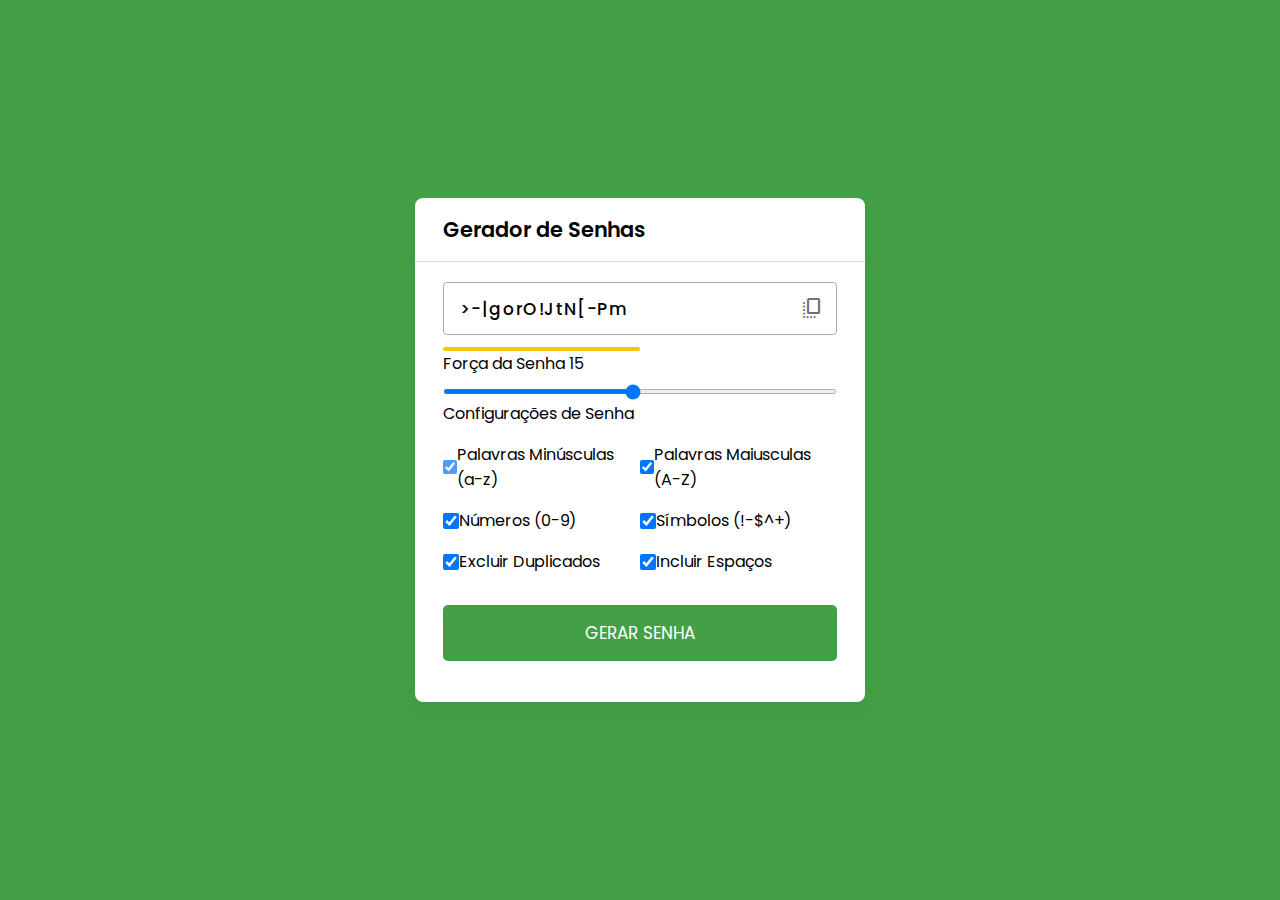
<file: Gerador de Senhas/index.html>
<!DOCTYPE html>
<html lang="en">
<head>
    <meta charset="UTF-8">
    <meta http-equiv="X-UA-Compatible" content="IE-edge">
    <meta name="viewport" content="width=device-width, initial-scale=1.0">
    <link href="https://fonts.googleapis.com/css2?family=Material+Symbols+Rounded" rel="stylesheet"/>
    <link rel="stylesheet" href="style.css">
    <title>Gerador de Senhas</title>
</head>
<body>
    
    <div class="container">
        <h2>Gerador de Senhas</h2>
        <div class="wrapper">
            <div class="input-box">
                <input type="text" disabled>
                <span class="material-symbols-rounded">
                    copy_all
                </span>
            </div>
            <div class="pass-indicator"></div>
                <div class="pass-length">
                    <div class="details">
                    <label class="title">Força da Senha</label>
                    <span></span>
                    </div>
                    <input type="range" min="1" max="30" value="15" step="1">
                </div>

                <div class="pass-settings">
                    <label class="title">Configurações de Senha</label>
                    <ul class="options">
                        <li class="option">
                            <input type="checkbox" id="lowercase" checked>
                            <label for="lowercase">Palavras Minúsculas (a-z)</label>         
                        </li>
                        <li class="option">
                            <input type="checkbox" id="uppercase" checked>
                            <label for="uppercase">Palavras Maiusculas (A-Z)</label>    
                        </li>
                        <li class="option">
                            <input type="checkbox" id="number" checked>
                            <label for="number">Números (0-9)</label>    
                        </li>
                        <li class="option">
                            <input type="checkbox" id="symbols" checked>
                            <label for="symbols">Símbolos (!-$^+)</label>    
                        </li>
                        <li class="option">
                            <input type="checkbox" id="exc-duplicate" checked>
                            <label for="exc-duplicate">Excluir Duplicados</label>    
                        </li>
                        <li class="option">
                            <input type="checkbox" id="spaces" checked>
                            <label for="spaces">Incluir Espaços</label>    
                        </li>
                    </ul>
                </div>
            
        
            <button class="generate-btn">Gerar Senha</button>
            
        </div>
    </div>
    <script src="script.js"></script>
</body>
</html>
</file>
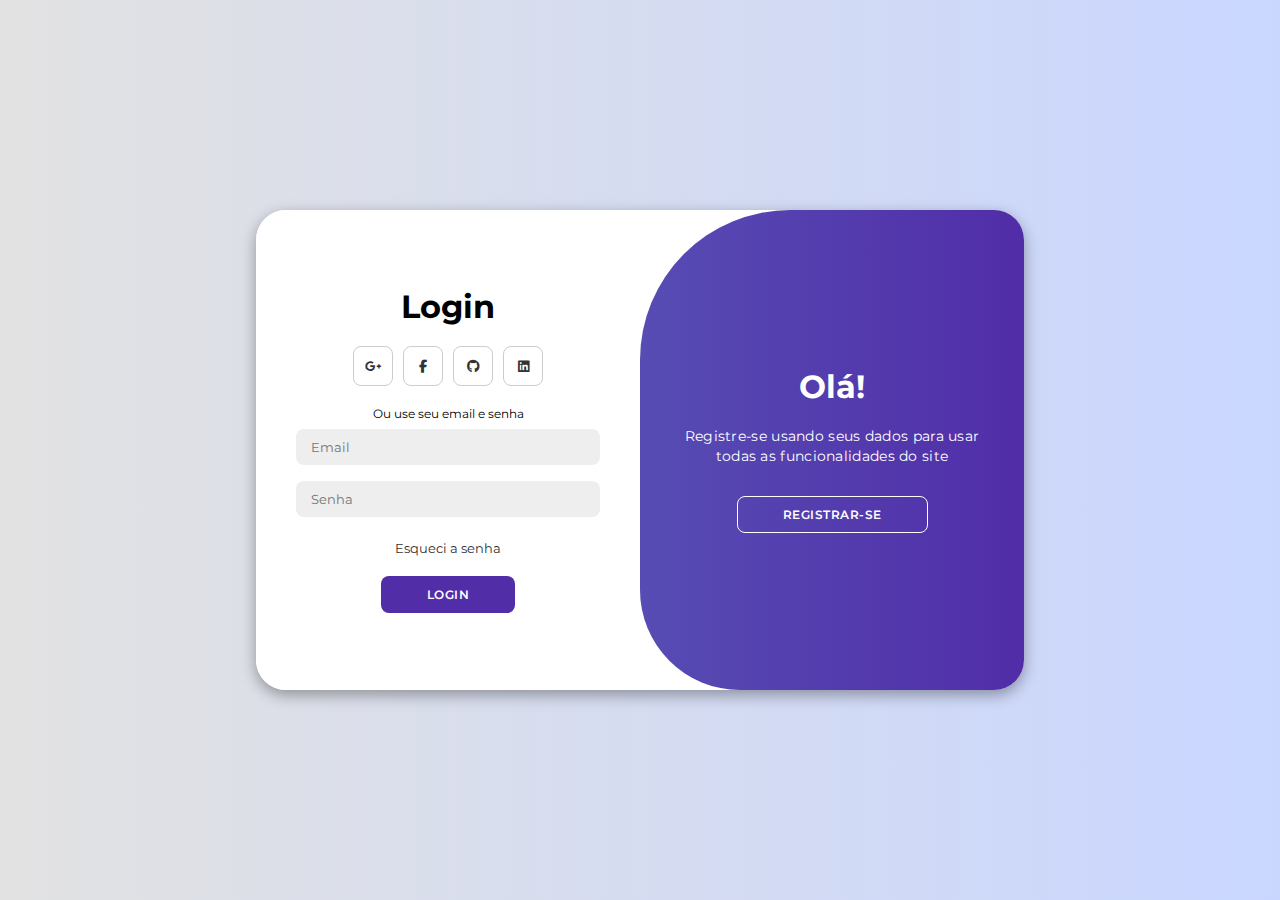
<file: Pagina de Login Animada/index.html>
<!DOCTYPE html>
<html lang="pt">
<head>
    <meta charset="UTF-8">
    <meta name="viewport" content="width=device-width, initial-scale=1.0">
    <link rel="stylesheet" href="https://cdnjs.cloudflare.com/ajax/libs/font-awesome/6.4.2/css/all.min.css">
    <link rel="stylesheet" href="style.css">
    <title>Página de Login</title>
</head>
<body>

    <div class="container" id="container">
        <div class="form-container sign-up">
            <form>
                <h1>Criar uma conta</h1>
                <div class="social-icons">
                    <a href="#" class="social-icons"><i class="fa-brands fa-google-plus-g"></i></a>
                    <a href="#" class="social-icons"><i class="fa-brands fa-facebook-f"></i></a>
                    <a href="#" class="social-icons"><i class="fa-brands fa-github"></i></a>
                    <a href="#" class="social-icons"><i class="fa-brands fa-linkedin"></i></a>
                </div>
                <span>Ou use seu email para criar uma conta</span>
                <input type="text" placeholder="Nome">
                <input type="email" placeholder="Email">
                <input type="password" placeholder="Senha">
                <button>Criar Conta</button>
            </form>
        </div>
        <div class="form-container sign-in">
            <form>
                <h1>Login</h1>
                <div class="social-icons">
                    <a href="#" class="social-icons"><i class="fa-brands fa-google-plus-g"></i></a>
                    <a href="#" class="social-icons"><i class="fa-brands fa-facebook-f"></i></a>
                    <a href="#" class="social-icons"><i class="fa-brands fa-github"></i></a>
                    <a href="#" class="social-icons"><i class="fa-brands fa-linkedin"></i></a>
                </div>
                <span>Ou use seu email e senha</span>
                <input type="email" placeholder="Email">
                <input type="password" placeholder="Senha">
                <a href="#">Esqueci a senha</a>
                <button>Login</button>
            </form>
        </div>
        <div class="toggle-container">
            <div class="toggle">
                <div class="toggle-panel toggle-left">
                    <h1>Bem vindo!</h1>
                    <p>Digite seus dados para usar todas as funcionalidades do site</p>
                    <button class="hidden" id="login">Entrar</button>
                </div>
                <div class="toggle-panel toggle-right">
                    <h1>Olá!</h1>
                    <p>Registre-se usando seus dados para usar todas as funcionalidades do site</p>
                    <button class="hidden" id="register">Registrar-se</button>
                </div>
            </div>
        </div>
    </div>

    <script src="script.js"></script>
</body>
</html>
</file>
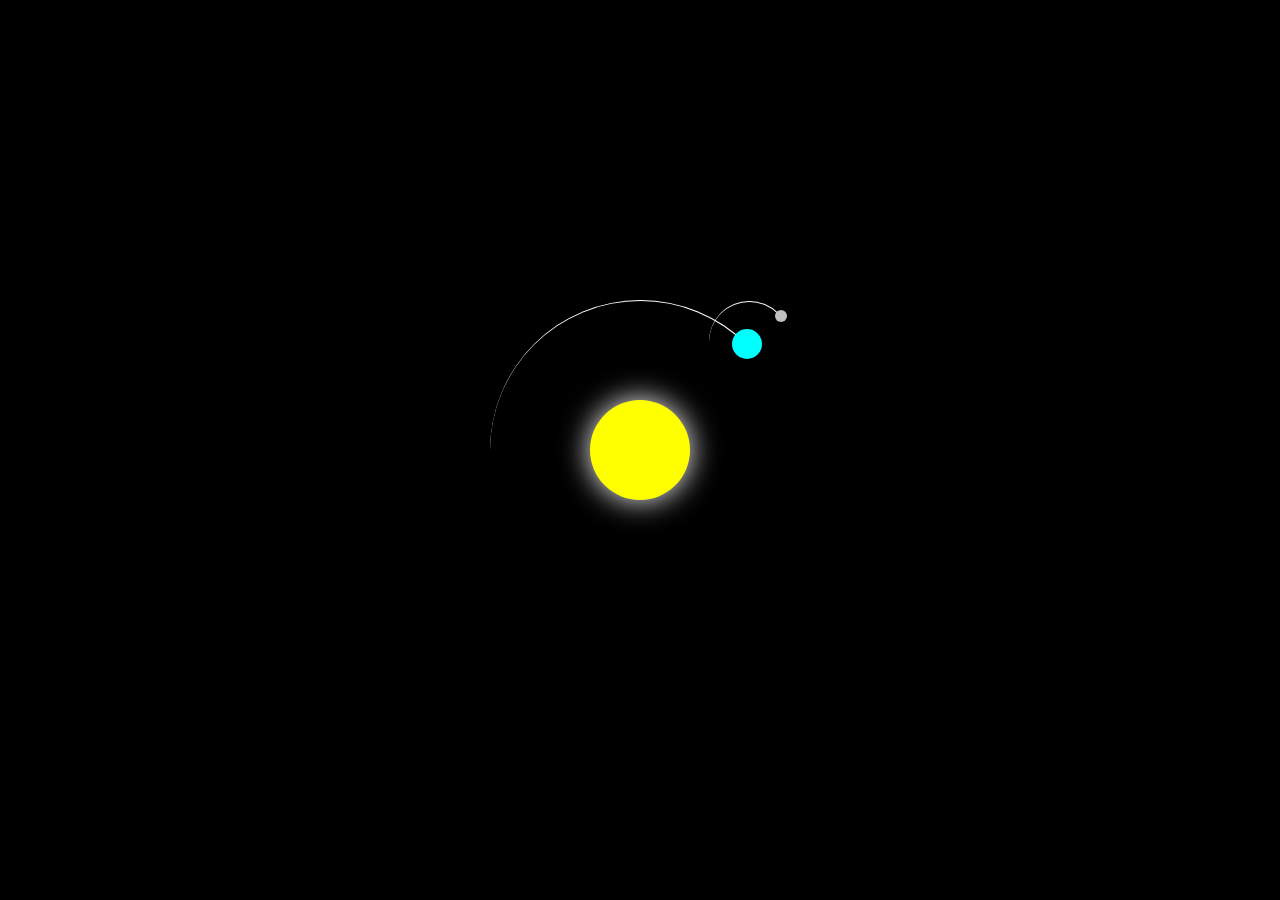
<file: Sistema Solar/lua_orbitando_terra.html>
<!DOCTYPE html>
<html>
<head>
    <style>
        body{
            margin: 0;
            height: 100vh;
            display: flex;
            align-items: center;
            justify-content: center;
            background-color: black;
            overflow: hidden;
        }
        .container{
            font-size: 10px;
            width: 40em;
            height: 40em;
            position: relative;
        }
        .sol{
            position: absolute;
            top: 15em;
            left: 15em;
            width: 10em;
            height: 10em;
            background-color: yellow;
            border-radius: 50%;
            box-shadow: 0 0 3em white;
        }
        .terra, .lua{
            position: absolute;
            border-style: solid;
            border-color: white transparent transparent;
            border-width: 0.1em 0.1em 0 0;
            border-radius: 50%;
        }
        .terra{
            top: 5em;
            left: 5em;
            width: 30em;
            height: 30em;
            animation: orbit 36.5s linear infinite;
        }
        .lua{
            top: 0;
            right: 0;
            width: 8em;
            height: 8em;
            animation: orbit 2.7s linear infinite;
        }
        .terra::before, .lua::before{
            content: '';
            position: absolute;
            border-radius: 50%;
        }
        .terra::before{
            top: 2.8em;
            right: 2.8em;
            width: 3em;
            height: 3em;
            background-color: aqua;
        }
        .lua::before{
            top: 0.8em;
            right: 0.2em;
            width: 1.2em;
            height: 1.2em;
            background-color: silver;
        }
        @keyframes orbit{
            to{
                transform: rotate(360deg);
            }
        }
    </style>
</head>
<body>
    <div class="container">
        <div class="sol"></div>
        <div class="terra">
            <div class="lua"></div>
        </div>
    </div>
</body>
</html>
</file>
<file: Gerador de Senhas/style.css>
@import url('https://fonts.googleapis.com/css2?family=Poppins:wght@400;500;600&display=swap');

*{
    margin: 0;
    padding: 0;
    box-sizing: border-box;
    font-family: 'Poppins', sans-serif;
}

body{
    display: flex;
    align-items: center;
    justify-content: center;
    min-height: 100vh;
    background: #43a047;
}

.container{
    width: 450px;
    background: #fff;
    border-radius: 8px;
    box-shadow: 0 10px 20px rgba(0, 0, 0, 0.05);
}

.container h2{
    font-weight: 600;
    font-size: 1.31rem;
    padding: 1rem 1.75rem;
    border-bottom: 1px solid #d4dbe5;
}

.wrapper{
    margin: 1.25rem 1.75rem;
}

.wrapper .input-box{
    position: relative;
}
.input-box input{
    width: 100%;
    height: 53px;
    color: #000;
    background: none;
    font-size: 1.06rem;
    font-weight: 500;
    border-radius: 4px;
    letter-spacing: 1.4px;
    border: 1px solid #aaa;
    padding: 0 2.85rem 0 1rem;
}

.input-box span{
    position: absolute;
    right: 13px;
    cursor: pointer;
    line-height: 53px;
    color: #707070;
}

.input-box span:hover{
    color: #43a047;
}

.wrapper .pass-indicator{
    width: 100%;
    height: 4px;
    position: relative;
    margin-top: 0.75rem;
    border-radius: 25px;
}

.pass-indicator::before{
    position: absolute;
    content: "";
    height: 100%;
    width: 50%;
    border-radius: inherit;
    transition: width 0.3s ease;
}

.pass-indicator#weak::before{
    width: 20%;
    background: #e64a4a;
}

.pass-indicator#medium::before{
    width: 50%;
    background: #f1c80b;
}

.pass-indicator#strong::before{
    width: 100%;
    background: #43a047;
}

.wrapper .pass-lenght{
    margin: 1.56rem 0 1.25rem;
}

.pass-lenght .details{
    display: flex;
    justify-content: space-between;
}

.pass-length input{
    width: 100%;
    height: 5px;
}

.pass-settings .options{
    display: flex;
    list-style: none;
    flex-wrap: wrap;
    margin-top: 1rem;
}

.pass-settings .options .option{
    display: flex;
    align-items: center;
    margin-bottom: 1rem;
    width: calc(100% / 2);
}

.options .option:first-child{
    pointer-events: none;
}

.options .option:first-child input{
    opacity: 0.7;
}

.options .option input{
    height: 16px;
    width: 16px;
    cursor: pointer;
}

.options.option label{
    cursor: pointer;
    color: #4f4f4f;
    padding-left: 0.63rem;
}

.wrapper .generate-btn{
    width: 100%;
    color: #fff;
    border: none;
    outline: none;
    background: #43a047;
    font-size: 1.06rem;
    padding: 0.94rem 0;
    border-radius: 5px;
    text-transform: uppercase;
    margin: 0.94rem 0 1.3rem;
}
</file>
<file: Pagina de Login Animada/style.css>
@import url('https://fonts.googleapis.com/css2?family=Montserrat:wght@300;400;500;600;700&display=swap');

*{
    margin: 0;
    padding: 0;
    box-sizing: border-box;
    font-family: 'Montserrat', sans-serif;
}

body{
    background-color: #c9d6ff;
    background: linear-gradient(to right, #e2e2e2, #c9d6ff);
    display: flex;
    align-items: center;
    justify-content: center;
    flex-direction: column;
    height: 100vh;
}

.container{
    background-color: #fff;
    border-radius: 30px;
    box-shadow: 0 5px 15px rgba(0, 0, 0, 0.35);
    position: relative;
    overflow: hidden;
    width: 768px;
    max-width: 100%;
    min-height: 480px;
}

.container p{
    font-size: 14px;
    line-height: 20px;
    letter-spacing: 0.3px;
    margin: 20px 0;
}

.container span{
    font-size: 12px;
}

.container a{
    color: #333;
    font-size: 13px;
    text-decoration: none;
    margin: 15px 0 10px;
}

.container button{
    background-color: #512da8;
    color: #fff;
    font-size: 12px;
    padding: 10px 45px;
    border: 1px solid transparent;
    border-radius: 8px;
    font-weight: 600;
    letter-spacing: 0.5px;
    text-transform: uppercase;
    margin-top: 10px;
    cursor: pointer;
}

.container button.hidden{
    background-color: transparent;
    border-color: #fff;
}

.container form{
    background-color: #fff;
    display: flex;
    align-items: center;
    justify-content: center;
    flex-direction: column;
    padding: 0 40px;
    height: 100%;
}

.container input{
    background-color: #eee;
    border: none;
    margin: 8px 0;
    padding: 10px 15px;
    font-size: 13px;
    border-radius: 8px;
    width: 100%;
    outline: none;
}

.form-container{
    position: absolute;
    top: 0;
    height: 100%;
    transition: all 0.6s ease-in-out;
}

.sign-in{
    left: 0;
    width: 50%;
    z-index: 2;
}

.container.active .sign-in{
    transform: translateX(100%);
}

.sign-up{
    left: 0;
    width: 50%;
    opacity: 0;
    z-index: 1;
}

.container.active .sign-up{
    transform: translateX(100%);
    opacity: 1;
    z-index: 5;
    animation: move 0.6s;
}

@keyframes move {
    0%, 49.99%{
        opacity: 0;
        z-index: 1;
    }
    50%, 100%{
        opacity: 1;
        z-index: 5;
    }  
}

.social-icons{
    margin: 20px 0;
}

.social-icons a{
    border: 1px solid #ccc;
    border-radius: 20%;
    display: inline-flex;
    justify-content: center;
    align-items: center;
    margin: 0 3px;
    width: 40px;
    height: 40px;
}

.toggle-container{
    position: absolute;
    top: 0;
    left: 50%;
    width: 50%;
    height: 100%;
    overflow: hidden;
    transition: all 0.6s ease-in-out;
    border-radius: 150px 0 0 100px;
    z-index: 1000;
}

.container.active .toggle-container{
    transform: translateX(-100%);
    border-radius: 0 150px 100px 0;
}

.toggle{
    background-color: #512da8;
    height: 100%;
    background: linear-gradient(to right, #5c6bc0, #512da8);
    color: #fff;
    position: relative;
    left: -100%;
    height: 100%;
    width: 200%;
    transform: translateX(0);
    transition: all 0.6s ease-in-out;
}

.container.active .toggle{
    transform: translateX(50%);
}

.toggle-panel{
    position: absolute;
    width: 50%;
    height: 100%;
    display: flex;
    align-items: center;
    justify-content: center;
    flex-direction: column;
    padding: 0 30px;
    text-align: center;
    top: 0;
    transform: translateX(0);
    transition: all 0.6s ease-in-out;
}

.toggle-left{
    transform: translateX(-200%);
}

.container.active .toggle-left{
    transform: translateX(0);
}

.toggle-right{
    right: 0;
    transform: translateX(0);
}

.container.active .toggle-right{
    transform: translateX(200%);
}
</file>
